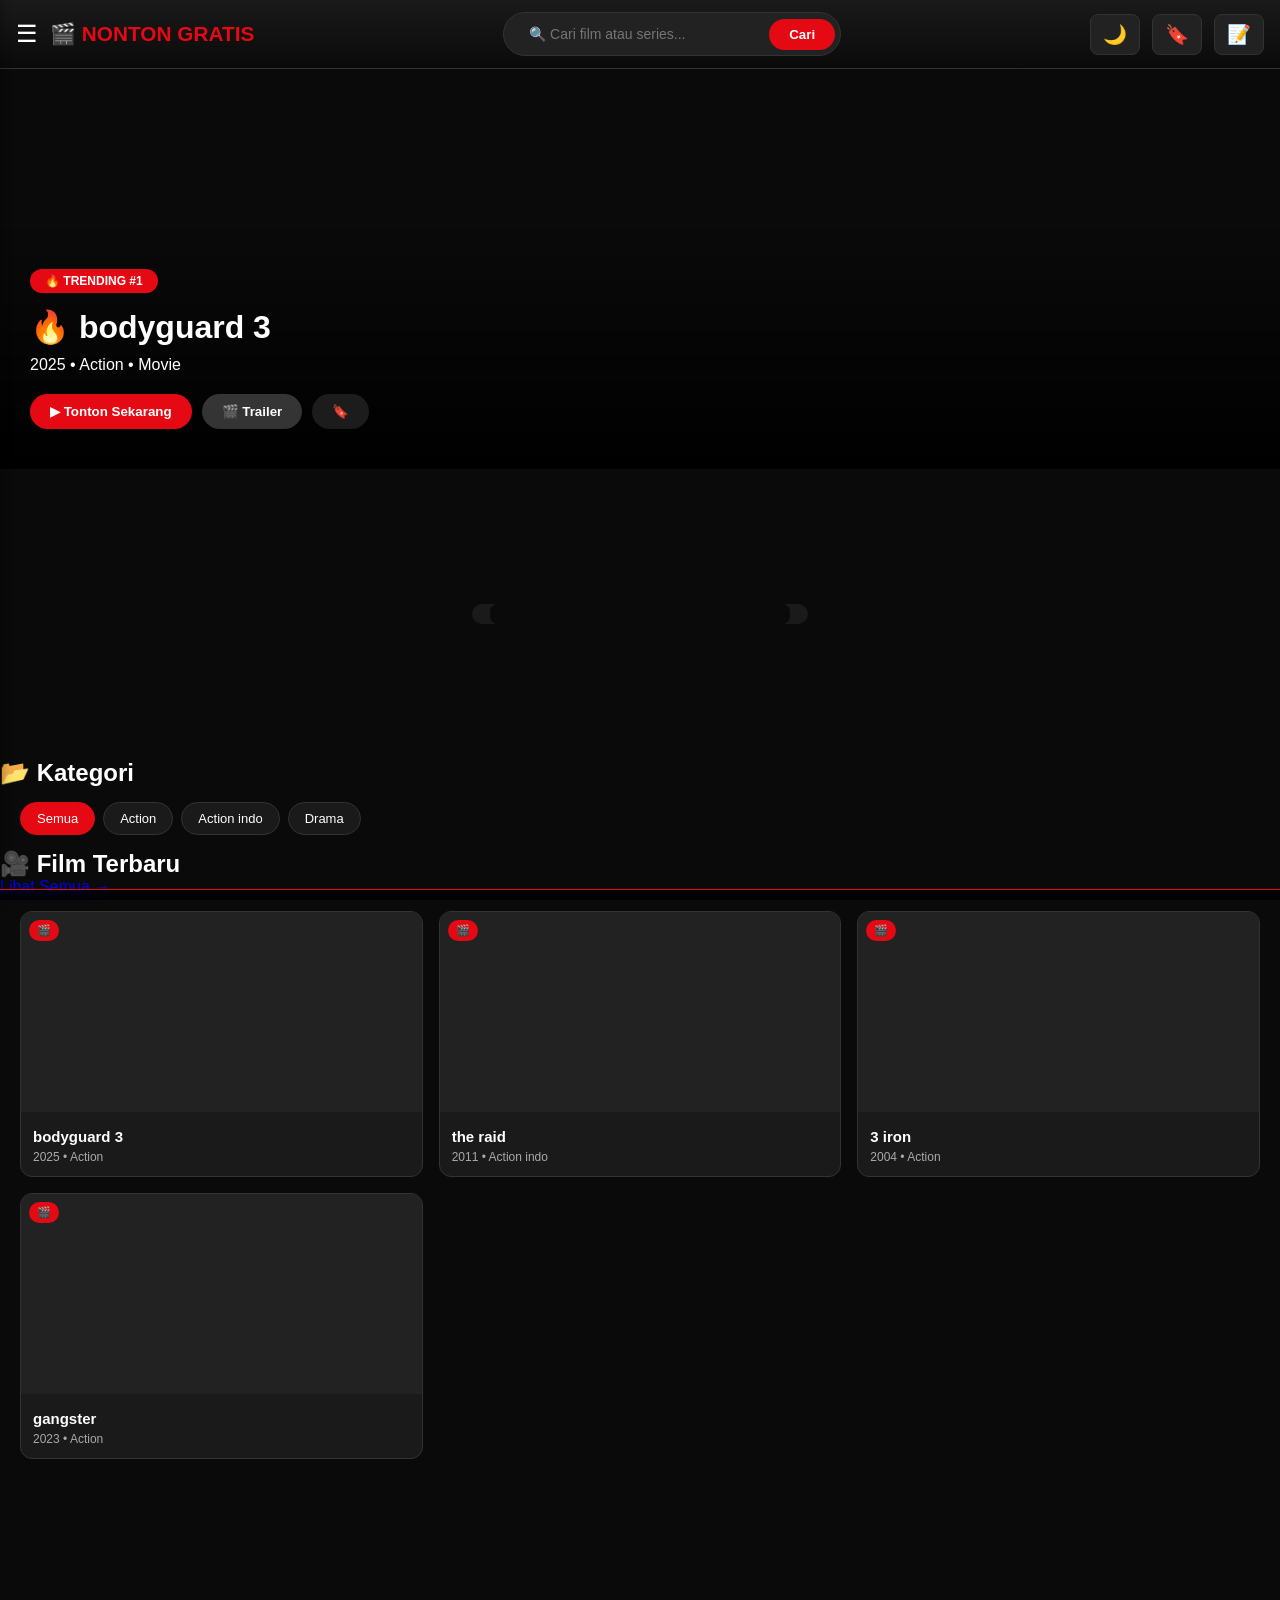
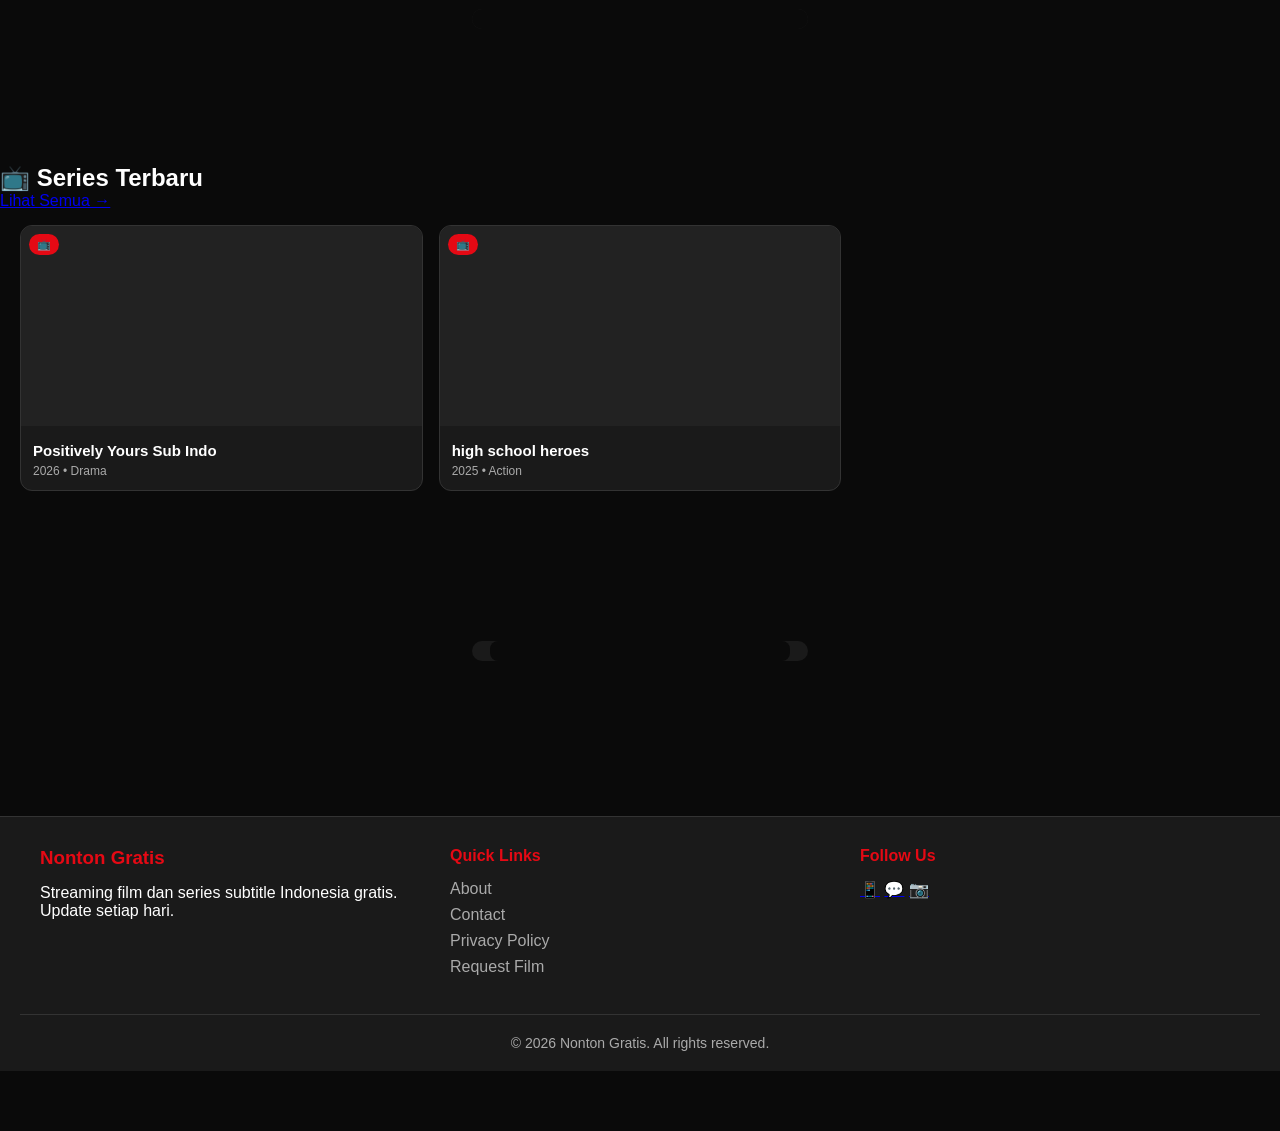
<file: index.html>
<!DOCTYPE html>
<html lang="id">
<head>
    <meta charset="UTF-8">
    
    <!-- ============ SEO META TAGS ============ -->
    <title>Nonton Gratis - Streaming Film Action, Drama, Series Sub Indo</title>
    <meta name="title" content="Nonton Gratis - Streaming Film Action, Drama, Series Sub Indo">
    <meta name="description" content="Nonton film dan series terbaru subtitle Indonesia. Streaming gratis Bodyguard 3, The Raid, Positively Yours, dan banyak lagi! Update setiap hari.">
    <meta name="keywords" content="nonton film, streaming gratis, film sub indo, drama korea, action movie, nontongratis, lk21, indoxxi, series sub indo">
    <meta name="author" content="Nonton Gratis">
    <meta name="robots" content="index, follow, max-image-preview:large, max-snippet:-1, max-video-preview:-1">
    <meta name="googlebot" content="index, follow">
    <meta name="rating" content="general">
    <meta name="language" content="Indonesian">
    <meta name="revisit-after" content="1 days">
    
    <!-- Open Graph / Facebook -->
    <meta property="og:type" content="website">
    <meta property="og:url" content="https://nontongratis.online/">
    <meta property="og:title" content="Nonton Gratis - Streaming Film Sub Indo Terbaru">
    <meta property="og:description" content="Nonton film dan series terbaru subtitle Indonesia. Gratis! Tanpa registrasi.">
    <meta property="og:image" content="https://nontongratis.online/og-image.jpg">
    <meta property="og:image:width" content="1200">
    <meta property="og:image:height" content="630">
    <meta property="og:site_name" content="Nonton Gratis">
    <meta property="og:locale" content="id_ID">
    
    <!-- Twitter Card -->
    <meta name="twitter:card" content="summary_large_image">
    <meta name="twitter:url" content="https://nontongratis.online/">
    <meta name="twitter:title" content="Nonton Gratis - Streaming Film Sub Indo">
    <meta name="twitter:description" content="Nonton film dan series terbaru subtitle Indonesia. Gratis!">
    <meta name="twitter:image" content="https://nontongratis.online/og-image.jpg">
    
    <!-- Canonical -->
    <link rel="canonical" href="https://nontongratis.online/">
    
    <!-- Alternate Languages -->
    <link rel="alternate" hreflang="id" href="https://nontongratis.online/">
    <link rel="alternate" hreflang="x-default" href="https://nontongratis.online/">
    
    <!-- ============ PWA MANIFEST ============ -->
    <link rel="manifest" href="/manifest.json">
    <meta name="theme-color" content="#e50914">
    <meta name="apple-mobile-web-app-capable" content="yes">
    <meta name="apple-mobile-web-app-status-bar-style" content="black-translucent">
    <meta name="apple-mobile-web-app-title" content="Nonton Gratis">
    <link rel="apple-touch-icon" href="/icon-192.png">
    
    <!-- Favicon -->
    <link rel="icon" type="image/png" sizes="32x32" href="/favicon-32x32.png">
    <link rel="icon" type="image/png" sizes="16x16" href="/favicon-16x16.png">
    
    <!-- Viewport -->
    <meta name="viewport" content="width=device-width, initial-scale=1.0, maximum-scale=5.0, user-scalable=yes, viewport-fit=cover">
    
    <meta name="google-site-verification"
        content="t87YWCK13mNNW4twTdQQ3aX9Rcxl_tEvPt5TtalCoto">
    
    <!-- Preconnect -->
    <link rel="preconnect" href="https://www.highperformanceformat.com">
    <link rel="preconnect" href="https://pl29191016.profitablecpmratenetwork.com">
    <link rel="preconnect" href="https://pl29191017.profitablecpmratenetwork.com">
    <link rel="preconnect" href="https://www.dailymotion.com">
    <link rel="preconnect" href="https://www.youtube.com">
    
    <!-- DNS Prefetch -->
    <link rel="dns-prefetch" href="https://www.google-analytics.com">
    <link rel="dns-prefetch" href="https://www.googletagmanager.com">
    
    <!-- Stylesheet -->
    <link rel="stylesheet" href="assets/style.css">
</head>
<body>

<!-- ============ HEADER ============ -->
<header>
    <div class="header-left">
        <button class="menu-toggle" id="menuToggle" aria-label="Menu">☰</button>
        <h1 class="logo">🎬 NONTON GRATIS</h1>
    </div>
    
    <div class="header-center">
        <div class="search-wrapper">
            <input type="text" id="search" placeholder="🔍 Cari film atau series..." aria-label="Search">
            <button class="search-btn" id="searchBtn">Cari</button>
        </div>
    </div>
    
    <div class="header-right">
        <button class="icon-btn" id="darkModeToggle" aria-label="Dark Mode">🌙</button>
        <a href="bookmarks.html" class="icon-btn" aria-label="Bookmarks">🔖</a>
        <a href="request.html" class="icon-btn" aria-label="Request Film">📝</a>
    </div>
</header>

<!-- ============ SIDEBAR MENU (MOBILE) ============ -->
<nav class="sidebar" id="sidebar">
    <div class="sidebar-header">
        <h3>Menu</h3>
        <button class="close-sidebar" id="closeSidebar">✕</button>
    </div>
    <ul class="sidebar-menu">
        <li><a href="/">🏠 Home</a></li>
        <li><a href="bookmarks.html">🔖 Bookmarks</a></li>
        <li><a href="request.html">📝 Request Film</a></li>
        <li><a href="#" id="historyLink">🕐 Continue Watching</a></li>
        <li><hr></li>
        <li><a href="about.html">ℹ️ About</a></li>
        <li><a href="contact.html">📞 Contact</a></li>
        <li><a href="privacy.html">🔒 Privacy</a></li>
    </ul>
</nav>
<div class="sidebar-overlay" id="sidebarOverlay"></div>

<!-- ============ HERO VIDEO SECTION (DINAMIS) ============ -->
<section id="hero">
    <div class="hero-video-wrapper">
        <iframe 
            id="heroVideo"
            src="" 
            frameborder="0" 
            allow="accelerometer; autoplay; clipboard-write; encrypted-media; gyroscope; picture-in-picture" 
            allowfullscreen
            loading="eager">
        </iframe>
        <div class="hero-overlay">
            <span class="hero-badge">🔥 TRENDING #1</span>
            <h2 id="heroTitle">🔥 SEDANG TRENDING</h2>
            <p id="heroInfo">Loading...</p>
            <div class="hero-actions">
                <button class="hero-btn primary" id="heroWatchBtn">▶ Tonton Sekarang</button>
                <button class="hero-btn secondary" id="heroTrailerBtn">🎬 Trailer</button>
                <button class="hero-btn bookmark" id="heroBookmarkBtn">🔖 Simpan</button>
            </div>
        </div>
    </div>
</section>

<!-- ============ BANNER IKLAN ATAS ============ -->
<div class="ad-container">
    <div id="bannerTop" class="ad-slot"></div>
</div>

<!-- ============ QUICK FILTERS ============ -->
<div class="quick-filters">
    <h2 class="section-title">📂 Kategori</h2>
    <div id="categories" class="categories-wrapper"></div>
</div>

<!-- ============ FILM TERBARU ============ -->
<section class="content-section">
    <div class="section-header">
        <h2 class="section-title">🎥 Film Terbaru</h2>
        <a href="#" class="see-all" data-type="movies">Lihat Semua →</a>
    </div>
    <div id="movies" class="movie-grid"></div>
</section>

<!-- ============ BANNER IKLAN TENGAH ============ -->
<div class="ad-container">
    <div id="bannerHome" class="ad-slot"></div>
</div>

<!-- ============ SERIES TERBARU ============ -->
<section class="content-section">
    <div class="section-header">
        <h2 class="section-title">📺 Series Terbaru</h2>
        <a href="#" class="see-all" data-type="series">Lihat Semua →</a>
    </div>
    <div id="series" class="movie-grid"></div>
</section>

<!-- ============ CONTINUE WATCHING ============ -->
<section class="content-section" id="continueWatchingSection" style="display: none;">
    <div class="section-header">
        <h2 class="section-title">🕐 Lanjutkan Nonton</h2>
        <button class="clear-history" id="clearHistoryBtn">Hapus History</button>
    </div>
    <div id="continueWatching" class="movie-grid"></div>
</section>

<!-- ============ BANNER IKLAN BAWAH ============ -->
<div class="ad-container">
    <div id="bannerBottom" class="ad-slot"></div>
</div>

<!-- ============ FOOTER ============ -->
<footer class="footer">
    <div class="footer-content">
        <div class="footer-section">
            <h3>Nonton Gratis</h3>
            <p>Streaming film dan series subtitle Indonesia gratis. Update setiap hari.</p>
        </div>
        <div class="footer-section">
            <h4>Quick Links</h4>
            <ul>
                <li><a href="about.html">About</a></li>
                <li><a href="contact.html">Contact</a></li>
                <li><a href="privacy.html">Privacy Policy</a></li>
                <li><a href="request.html">Request Film</a></li>
            </ul>
        </div>
        <div class="footer-section">
            <h4>Follow Us</h4>
            <div class="social-links">
                <a href="#" aria-label="Telegram">📱</a>
                <a href="#" aria-label="WhatsApp">💬</a>
                <a href="#" aria-label="Instagram">📷</a>
            </div>
        </div>
    </div>
    <div class="footer-bottom">
        <p>© 2026 Nonton Gratis. All rights reserved.</p>
    </div>
</footer>

<!-- ============ TRAILER MODAL ============ -->
<div id="trailerModal" class="modal">
    <div class="modal-content trailer-content">
        <button class="modal-close" onclick="closeTrailerModal()">✕</button>
        <div class="trailer-container">
            <iframe id="trailerFrame" frameborder="0" allowfullscreen allow="autoplay; encrypted-media"></iframe>
        </div>
    </div>
</div>

<!-- ============ LOADING OVERLAY ============ -->
<div id="loading" class="loading-overlay">
    <div class="loading-spinner"></div>
    <p>Loading...</p>
</div>

<!-- ============ INSTALL PWA PROMPT ============ -->
<div id="installPrompt" class="install-prompt" style="display: none;">
    <div class="install-prompt-content">
        <span>📱 Install aplikasi Nonton Gratis?</span>
        <div>
            <button id="installBtn" class="btn-primary">Install</button>
            <button id="dismissInstall" class="btn-secondary">Nanti</button>
        </div>
    </div>
</div>

<!-- ============ JAVASCRIPT ============ -->
<script src="assets/ads.js"></script>
<script src="assets/script.js"></script>

<!-- Service Worker Registration -->
<script>
    if ('serviceWorker' in navigator) {
        window.addEventListener('load', () => {
            navigator.serviceWorker.register('/sw.js').then(registration => {
                console.log('✅ Service Worker registered:', registration.scope);
            }).catch(error => {
                console.log('❌ Service Worker registration failed:', error);
            });
        });
    }
</script>

<!-- Google Analytics (GANTI DENGAN ID KAMU) -->
<script async src="https://www.googletagmanager.com/gtag/js?id=G-XXXXXXXXXX"></script>
<script>
    window.dataLayer = window.dataLayer || [];
    function gtag(){dataLayer.push(arguments);}
    gtag('js', new Date());
    gtag('config', 'G-XXXXXXXXXX');
</script>

</body>
</html>
</file>
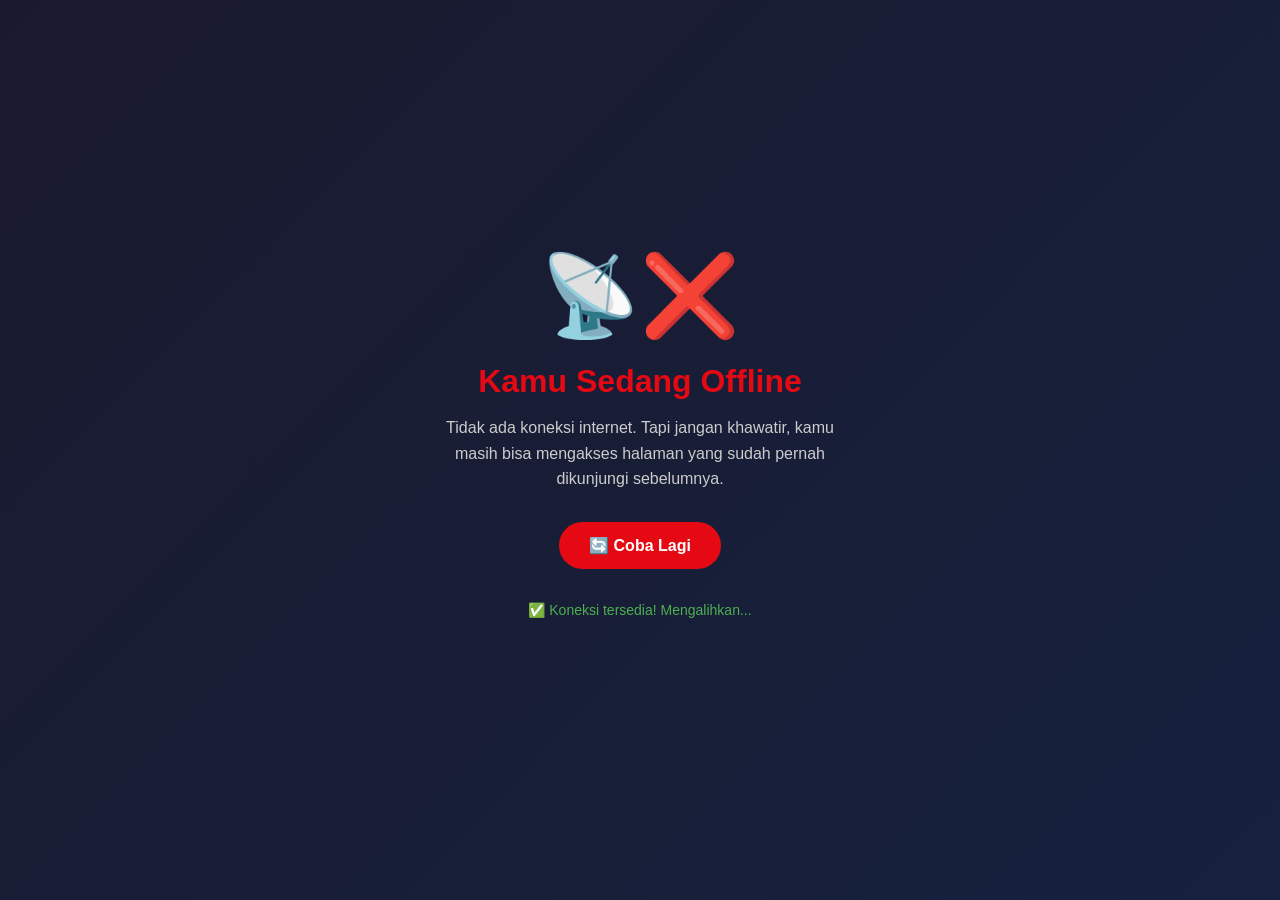
<file: offline.html>
<!DOCTYPE html>
<html lang="id">
<head>
    <meta charset="UTF-8">
    <title>Offline - Nonton Gratis</title>
    <meta name="viewport" content="width=device-width, initial-scale=1.0">
    <style>
        * { margin: 0; padding: 0; box-sizing: border-box; }
        body {
            font-family: 'Segoe UI', sans-serif;
            background: linear-gradient(135deg, #1a1a2e, #16213e);
            min-height: 100vh;
            display: flex;
            align-items: center;
            justify-content: center;
            color: white;
            padding: 20px;
        }
        .offline-container {
            text-align: center;
            max-width: 400px;
        }
        .offline-icon { font-size: 5rem; margin-bottom: 20px; }
        h1 { color: #e50914; margin-bottom: 15px; }
        p { color: #ccc; margin-bottom: 30px; line-height: 1.6; }
        .btn {
            display: inline-block;
            padding: 14px 30px;
            background: #e50914;
            color: white;
            text-decoration: none;
            border-radius: 30px;
            font-weight: bold;
            transition: transform 0.3s;
        }
        .btn:hover { transform: scale(1.05); }
        .status { margin-top: 30px; color: #888; font-size: 14px; }
    </style>
</head>
<body>
    <div class="offline-container">
        <div class="offline-icon">📡❌</div>
        <h1>Kamu Sedang Offline</h1>
        <p>Tidak ada koneksi internet. Tapi jangan khawatir, kamu masih bisa mengakses halaman yang sudah pernah dikunjungi sebelumnya.</p>
        <a href="/" class="btn">🔄 Coba Lagi</a>
        <p class="status" id="status">Memeriksa koneksi...</p>
    </div>

    <script>
        // Check connection status
        const statusEl = document.getElementById('status');
        
        function updateOnlineStatus() {
            if (navigator.onLine) {
                statusEl.textContent = '✅ Koneksi tersedia! Mengalihkan...';
                statusEl.style.color = '#4CAF50';
                setTimeout(() => window.location.href = '/', 1000);
            } else {
                statusEl.textContent = '❌ Masih offline';
                statusEl.style.color = '#888';
            }
        }
        
        window.addEventListener('online', updateOnlineStatus);
        window.addEventListener('offline', updateOnlineStatus);
        updateOnlineStatus();
        
        // Auto reload when online
        setInterval(() => {
            if (navigator.onLine) {
                window.location.href = '/';
            }
        }, 3000);
    </script>
</body>
</html>
</file>
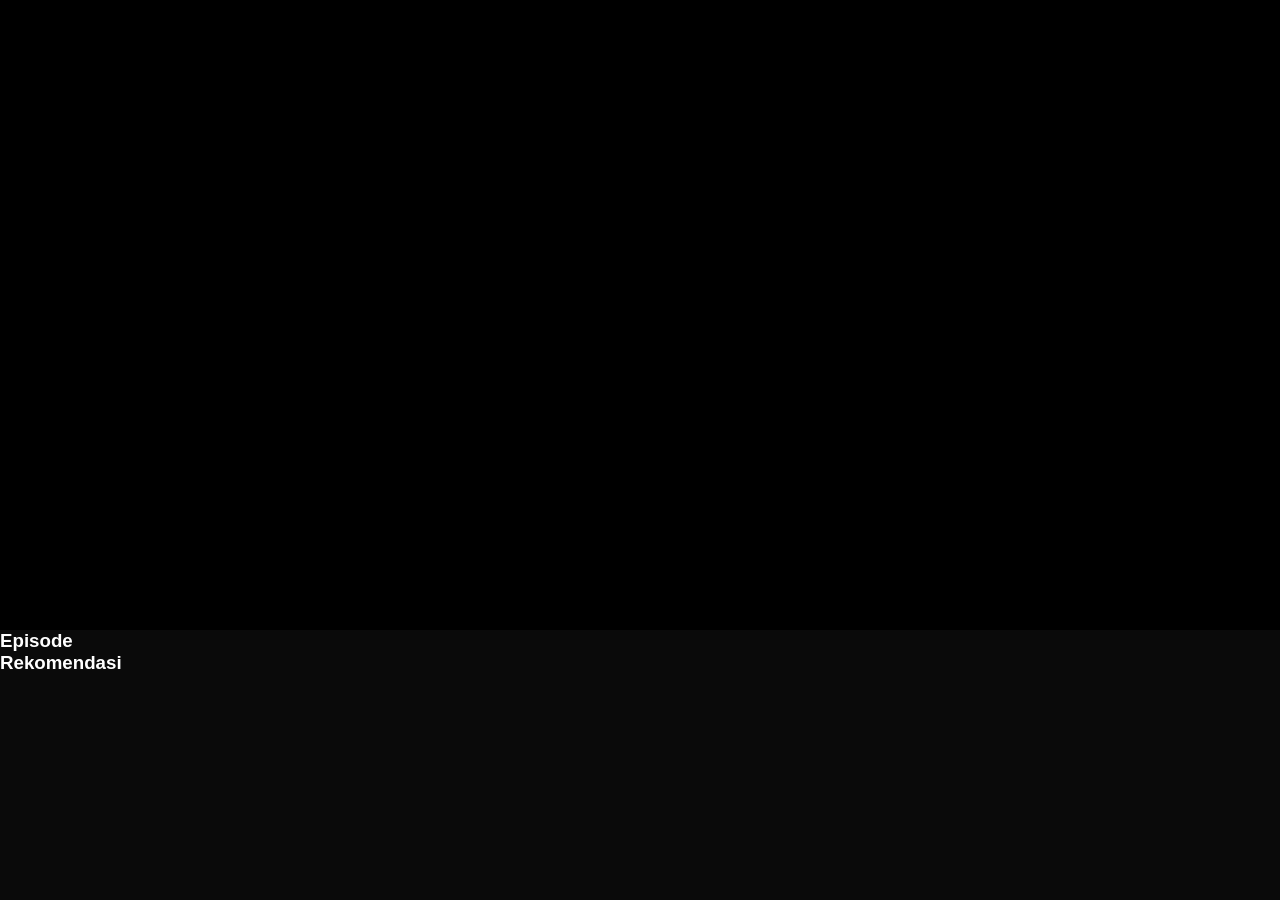
<file: player.html>
<!DOCTYPE html>
<html lang="id">
<head>
<meta charset="UTF-8">
<title>Player</title>
<meta name="viewport" content="width=device-width, initial-scale=1.0">

<link rel="stylesheet" href="assets/style.css">

<style>
.player-box {
    width: 100%;
    height: 70vh;
    background: #000;
}
.player-box iframe {
    width: 100%;
    height: 100%;
    border: none;
}
</style>

</head>
<body>

<div class="player-box">
    <iframe id="videoFrame" allowfullscreen></iframe>
</div>

<h2 id="title"></h2>
<p id="info"></p>

<h3>Episode</h3>
<div id="episodes"></div>

<h3>Rekomendasi</h3>
<div id="recommend"></div>

<script src="assets/script.js"></script>
</body>
</html>
</file>
<file: assets/style.css>
/* ============ NONTON GRATIS - FULL STYLE v2.0 ============ */

/* CSS Variables for Dark/Light Mode */
:root {
    --bg-primary: #0a0a0a;
    --bg-secondary: #1a1a1a;
    --bg-tertiary: #222;
    --text-primary: #ffffff;
    --text-secondary: #aaa;
    --accent: #e50914;
    --accent-hover: #ff0a16;
    --border: #333;
    --card-bg: #1a1a1a;
    --header-bg: linear-gradient(to bottom, #1a1a1a, #0a0a0a);
}

/* Light Mode */
[data-theme="light"] {
    --bg-primary: #f5f5f5;
    --bg-secondary: #ffffff;
    --bg-tertiary: #e0e0e0;
    --text-primary: #1a1a1a;
    --text-secondary: #666;
    --border: #ddd;
    --card-bg: #ffffff;
    --header-bg: #ffffff;
}

* {
    margin: 0;
    padding: 0;
    box-sizing: border-box;
}

body {
    font-family: 'Segoe UI', -apple-system, BlinkMacSystemFont, sans-serif;
    background: var(--bg-primary);
    color: var(--text-primary);
    min-height: 100vh;
    padding-bottom: 60px;
}

/* ============ HEADER ============ */
header {
    display: flex;
    align-items: center;
    justify-content: space-between;
    padding: 12px 16px;
    background: var(--header-bg);
    border-bottom: 1px solid var(--border);
    position: sticky;
    top: 0;
    z-index: 1000;
    backdrop-filter: blur(10px);
}

.header-left, .header-right {
    display: flex;
    align-items: center;
    gap: 12px;
}

.logo {
    font-size: 1.3rem;
    font-weight: bold;
    color: var(--accent);
}

.search-wrapper {
    display: flex;
    align-items: center;
    background: var(--bg-tertiary);
    border-radius: 25px;
    padding: 5px 5px 5px 15px;
    border: 1px solid var(--border);
}

.search-wrapper input {
    background: transparent;
    border: none;
    color: var(--text-primary);
    padding: 8px 10px;
    font-size: 14px;
    width: 250px;
    outline: none;
}

.search-btn {
    background: var(--accent);
    color: white;
    border: none;
    padding: 8px 20px;
    border-radius: 20px;
    cursor: pointer;
    font-weight: bold;
}

.icon-btn {
    background: var(--bg-tertiary);
    border: 1px solid var(--border);
    color: var(--text-primary);
    font-size: 1.2rem;
    padding: 8px 12px;
    border-radius: 8px;
    cursor: pointer;
    text-decoration: none;
    transition: all 0.2s;
}

.icon-btn:hover {
    background: var(--accent);
    color: white;
}

.menu-toggle {
    background: none;
    border: none;
    color: var(--text-primary);
    font-size: 1.5rem;
    cursor: pointer;
}

/* ============ SIDEBAR ============ */
.sidebar {
    position: fixed;
    top: 0;
    left: -280px;
    width: 280px;
    height: 100vh;
    background: var(--bg-secondary);
    z-index: 2000;
    transition: left 0.3s ease;
    box-shadow: 2px 0 10px rgba(0,0,0,0.3);
    overflow-y: auto;
}

.sidebar.active {
    left: 0;
}

.sidebar-header {
    display: flex;
    justify-content: space-between;
    align-items: center;
    padding: 20px;
    border-bottom: 1px solid var(--border);
}

.sidebar-menu {
    list-style: none;
    padding: 10px 0;
}

.sidebar-menu li a {
    display: block;
    padding: 15px 20px;
    color: var(--text-primary);
    text-decoration: none;
    transition: background 0.2s;
}

.sidebar-menu li a:hover {
    background: var(--bg-tertiary);
}

.sidebar-menu hr {
    margin: 10px 0;
    border-color: var(--border);
}

.sidebar-overlay {
    position: fixed;
    top: 0;
    left: 0;
    width: 100%;
    height: 100%;
    background: rgba(0,0,0,0.5);
    z-index: 1500;
    display: none;
}

.sidebar-overlay.active {
    display: block;
}

/* ============ HERO ============ */
#hero {
    width: 100%;
    height: 400px;
    position: relative;
    overflow: hidden;
    margin-bottom: 20px;
}

.hero-video-wrapper {
    width: 100%;
    height: 100%;
    position: relative;
}

.hero-video-wrapper iframe {
    width: 100%;
    height: 100%;
    object-fit: cover;
    pointer-events: none;
}

.hero-overlay {
    position: absolute;
    bottom: 0;
    left: 0;
    right: 0;
    padding: 40px 30px;
    background: linear-gradient(to top, rgba(0,0,0,0.95), transparent);
    color: white;
    z-index: 2;
}

.hero-badge {
    display: inline-block;
    background: var(--accent);
    padding: 5px 15px;
    border-radius: 20px;
    font-size: 12px;
    font-weight: bold;
    margin-bottom: 15px;
}

.hero-overlay h2 {
    font-size: 2rem;
    margin-bottom: 10px;
}

.hero-actions {
    display: flex;
    gap: 10px;
    margin-top: 20px;
    flex-wrap: wrap;
}

.hero-btn {
    padding: 10px 20px;
    border: none;
    border-radius: 30px;
    font-weight: bold;
    cursor: pointer;
    transition: all 0.2s;
}

.hero-btn.primary {
    background: var(--accent);
    color: white;
}

.hero-btn.secondary {
    background: rgba(255,255,255,0.2);
    color: white;
    backdrop-filter: blur(5px);
}

.hero-btn.bookmark {
    background: rgba(255,255,255,0.1);
    color: white;
}

/* ============ CATEGORIES ============ */
.categories-wrapper {
    display: flex;
    flex-wrap: wrap;
    gap: 8px;
    padding: 15px 20px;
}

.category-btn {
    background: var(--bg-secondary);
    color: var(--text-primary);
    border: 1px solid var(--border);
    padding: 8px 16px;
    border-radius: 25px;
    cursor: pointer;
    font-size: 13px;
    transition: all 0.2s;
}

.category-btn:hover,
.category-btn.active {
    background: var(--accent);
    color: white;
    border-color: var(--accent);
}

/* ============ MOVIE GRID ============ */
.movie-grid {
    display: grid;
    grid-template-columns: repeat(3, 1fr);
    gap: 16px;
    padding: 15px 20px;
}

.movie-card {
    background: var(--card-bg);
    border-radius: 12px;
    overflow: hidden;
    cursor: pointer;
    transition: transform 0.2s, box-shadow 0.2s;
    border: 1px solid var(--border);
    position: relative;
}

.movie-card:hover {
    transform: translateY(-5px);
    box-shadow: 0 10px 20px rgba(229, 9, 20, 0.2);
}

.movie-card img {
    width: 100%;
    height: 200px;
    object-fit: cover;
    background: var(--bg-tertiary);
    loading: lazy;
}

.movie-info {
    padding: 12px;
}

.movie-info h3 {
    font-size: 15px;
    margin-bottom: 5px;
    white-space: nowrap;
    overflow: hidden;
    text-overflow: ellipsis;
}

.movie-info p {
    font-size: 12px;
    color: var(--text-secondary);
}

.movie-actions {
    position: absolute;
    top: 8px;
    right: 8px;
    display: flex;
    gap: 5px;
    opacity: 0;
    transition: opacity 0.2s;
}

.movie-card:hover .movie-actions {
    opacity: 1;
}

.movie-actions button {
    background: rgba(0,0,0,0.7);
    border: none;
    color: white;
    padding: 6px 10px;
    border-radius: 20px;
    cursor: pointer;
    font-size: 14px;
    backdrop-filter: blur(5px);
}

.rating-badge {
    position: absolute;
    top: 8px;
    left: 8px;
    background: var(--accent);
    color: white;
    padding: 4px 8px;
    border-radius: 20px;
    font-size: 11px;
    font-weight: bold;
}

/* ============ AD SLOTS ============ */
.ad-container {
    margin: 20px auto;
    text-align: center;
    min-height: 250px;
    display: flex;
    justify-content: center;
    align-items: center;
}

.ad-slot {
    width: 100%;
    max-width: 336px;
    margin: 0 auto;
    background: var(--bg-secondary);
    border-radius: 12px;
    overflow: hidden;
}

/* ============ FOOTER ============ */
.footer {
    background: var(--bg-secondary);
    border-top: 1px solid var(--border);
    margin-top: 40px;
    padding: 30px 20px 20px;
}

.footer-content {
    display: grid;
    grid-template-columns: repeat(3, 1fr);
    gap: 30px;
    max-width: 1200px;
    margin: 0 auto;
}

.footer-section h3,
.footer-section h4 {
    color: var(--accent);
    margin-bottom: 15px;
}

.footer-section ul {
    list-style: none;
}

.footer-section ul li {
    margin-bottom: 8px;
}

.footer-section ul li a {
    color: var(--text-secondary);
    text-decoration: none;
}

.footer-bottom {
    text-align: center;
    margin-top: 30px;
    padding-top: 20px;
    border-top: 1px solid var(--border);
    color: var(--text-secondary);
    font-size: 14px;
}

/* ============ MODAL ============ */
.modal {
    display: none;
    position: fixed;
    top: 0;
    left: 0;
    width: 100%;
    height: 100%;
    background: rgba(0,0,0,0.95);
    z-index: 3000;
    align-items: center;
    justify-content: center;
}

.modal.active {
    display: flex;
}

.trailer-content {
    width: 90%;
    max-width: 900px;
    position: relative;
}

.trailer-container {
    position: relative;
    padding-bottom: 56.25%;
    height: 0;
}

.trailer-container iframe {
    position: absolute;
    top: 0;
    left: 0;
    width: 100%;
    height: 100%;
    border-radius: 12px;
}

.modal-close {
    position: absolute;
    top: -40px;
    right: 0;
    background: none;
    border: none;
    color: white;
    font-size: 24px;
    cursor: pointer;
}

/* ============ LOADING ============ */
.loading-overlay {
    display: none;
    position: fixed;
    top: 0;
    left: 0;
    width: 100%;
    height: 100%;
    background: rgba(0,0,0,0.8);
    z-index: 9999;
    align-items: center;
    justify-content: center;
    flex-direction: column;
}

.loading-overlay.active {
    display: flex;
}

.loading-spinner {
    width: 50px;
    height: 50px;
    border: 4px solid var(--border);
    border-top-color: var(--accent);
    border-radius: 50%;
    animation: spin 1s linear infinite;
}

@keyframes spin {
    to { transform: rotate(360deg); }
}

/* ============ INSTALL PROMPT ============ */
.install-prompt {
    position: fixed;
    bottom: 80px;
    left: 20px;
    right: 20px;
    background: var(--bg-secondary);
    border: 1px solid var(--accent);
    border-radius: 12px;
    padding: 16px;
    z-index: 5000;
    box-shadow: 0 5px 20px rgba(0,0,0,0.3);
}

.install-prompt-content {
    display: flex;
    align-items: center;
    justify-content: space-between;
    gap: 15px;
}

/* ============ RESPONSIVE ============ */
@media (max-width: 768px) {
    .header-center {
        display: none;
    }
    
    .movie-grid {
        grid-template-columns: repeat(2, 1fr);
    }
    
    #hero {
        height: 250px;
    }
    
    .hero-overlay h2 {
        font-size: 1.3rem;
    }
    
    .footer-content {
        grid-template-columns: 1fr;
        text-align: center;
    }
}

@media (max-width: 480px) {
    .logo {
        font-size: 1rem;
    }
    
    #hero {
        height: 200px;
    }
    
    .hero-actions {
        flex-direction: column;
    }
    
    .hero-btn {
        width: 100%;
    }
}

/* ============ BOOKMARKS & REQUEST PAGE ============ */
.bookmarks-page,
.request-page {
    padding: 20px;
    max-width: 1200px;
    margin: 0 auto;
}

.empty-state {
    text-align: center;
    padding: 60px 20px;
}

.empty-icon {
    font-size: 4rem;
    margin-bottom: 20px;
}

.request-container {
    max-width: 600px;
    margin: 20px auto;
    background: var(--bg-secondary);
    padding: 30px;
    border-radius: 16px;
    border: 1px solid var(--border);
}

.request-form .form-group {
    margin-bottom: 20px;
}

.request-form label {
    display: block;
    margin-bottom: 8px;
    color: var(--text-primary);
}

.request-form input,
.request-form select,
.request-form textarea {
    width: 100%;
    padding: 12px;
    background: var(--bg-tertiary);
    border: 1px solid var(--border);
    border-radius: 8px;
    color: var(--text-primary);
    font-size: 14px;
}

.btn-primary {
    width: 100%;
    padding: 14px;
    background: var(--accent);
    color: white;
    border: none;
    border-radius: 30px;
    font-weight: bold;
    cursor: pointer;
}

.success-message {
    text-align: center;
    padding: 30px;
}

.success-icon {
    font-size: 3rem;
    margin-bottom: 20px;
}

.recent-requests {
    margin-top: 30px;
    padding-top: 20px;
    border-top: 1px solid var(--border);
}
</file>
